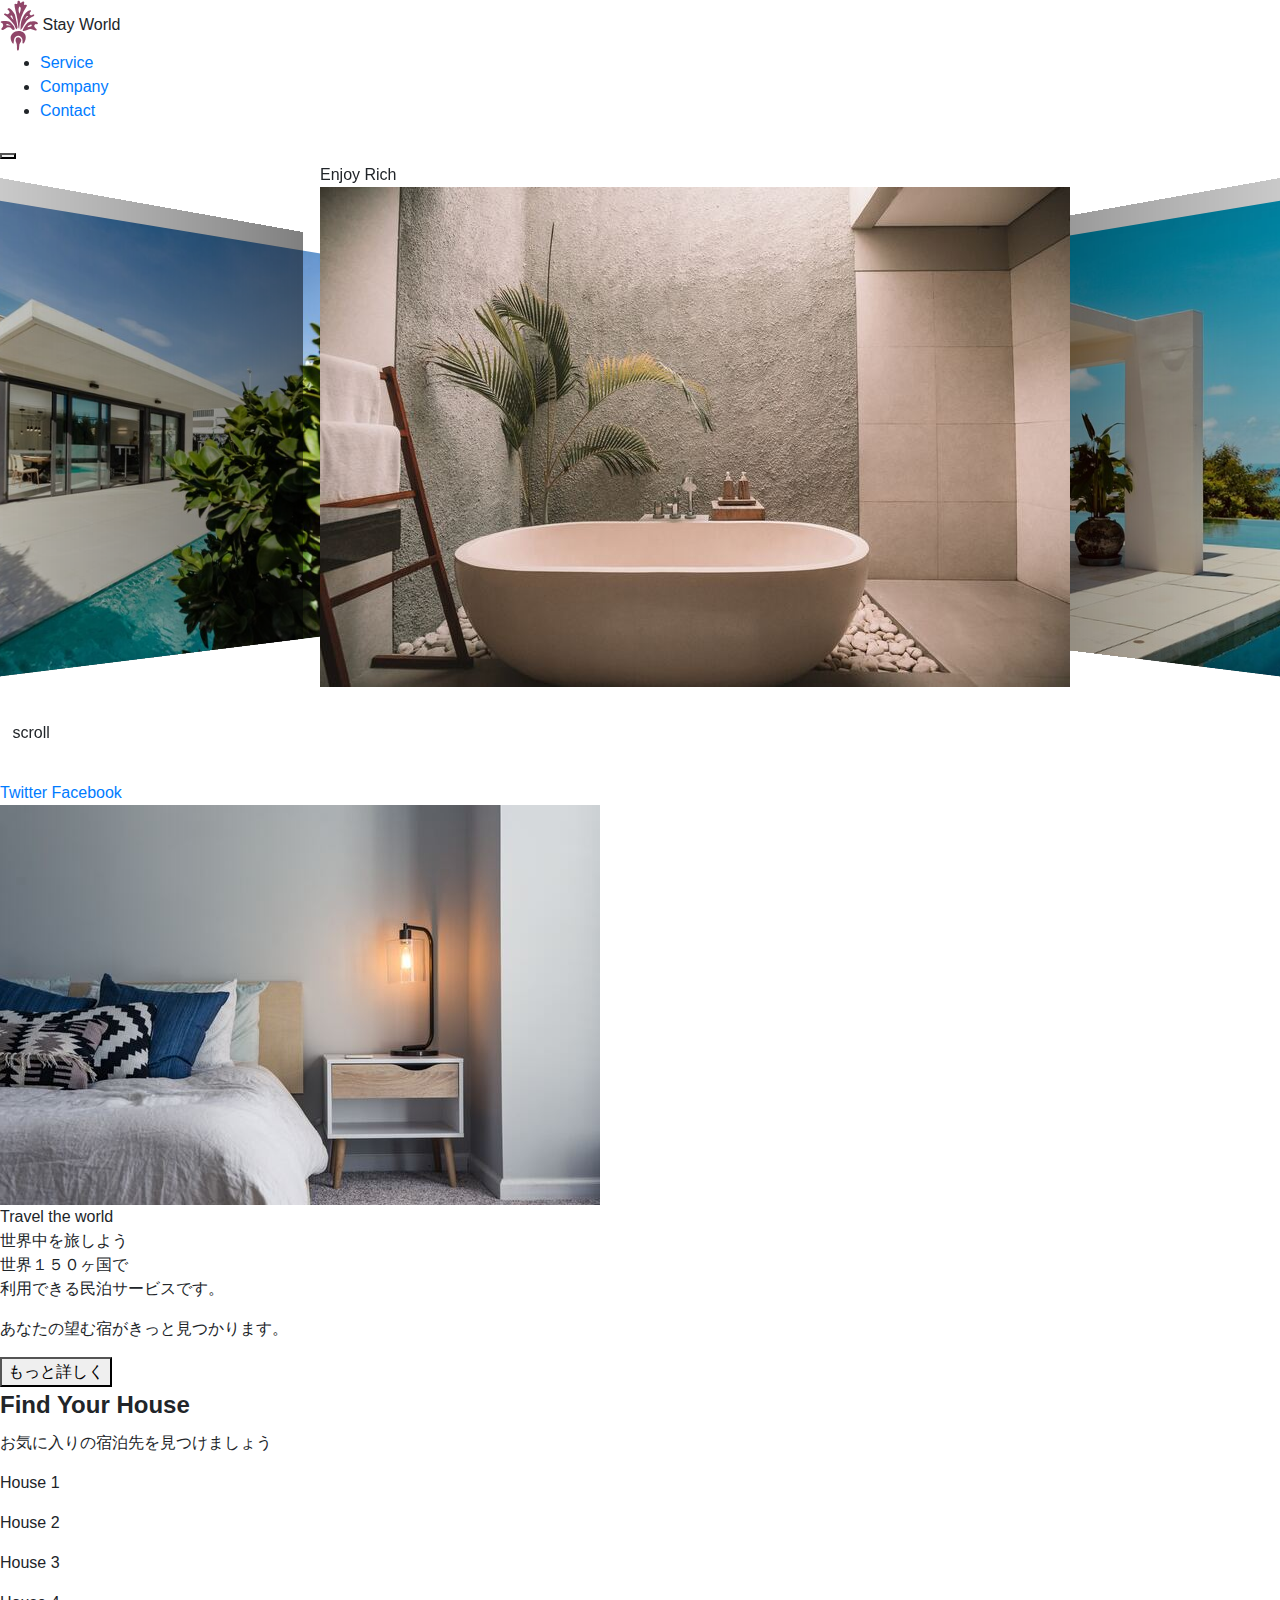
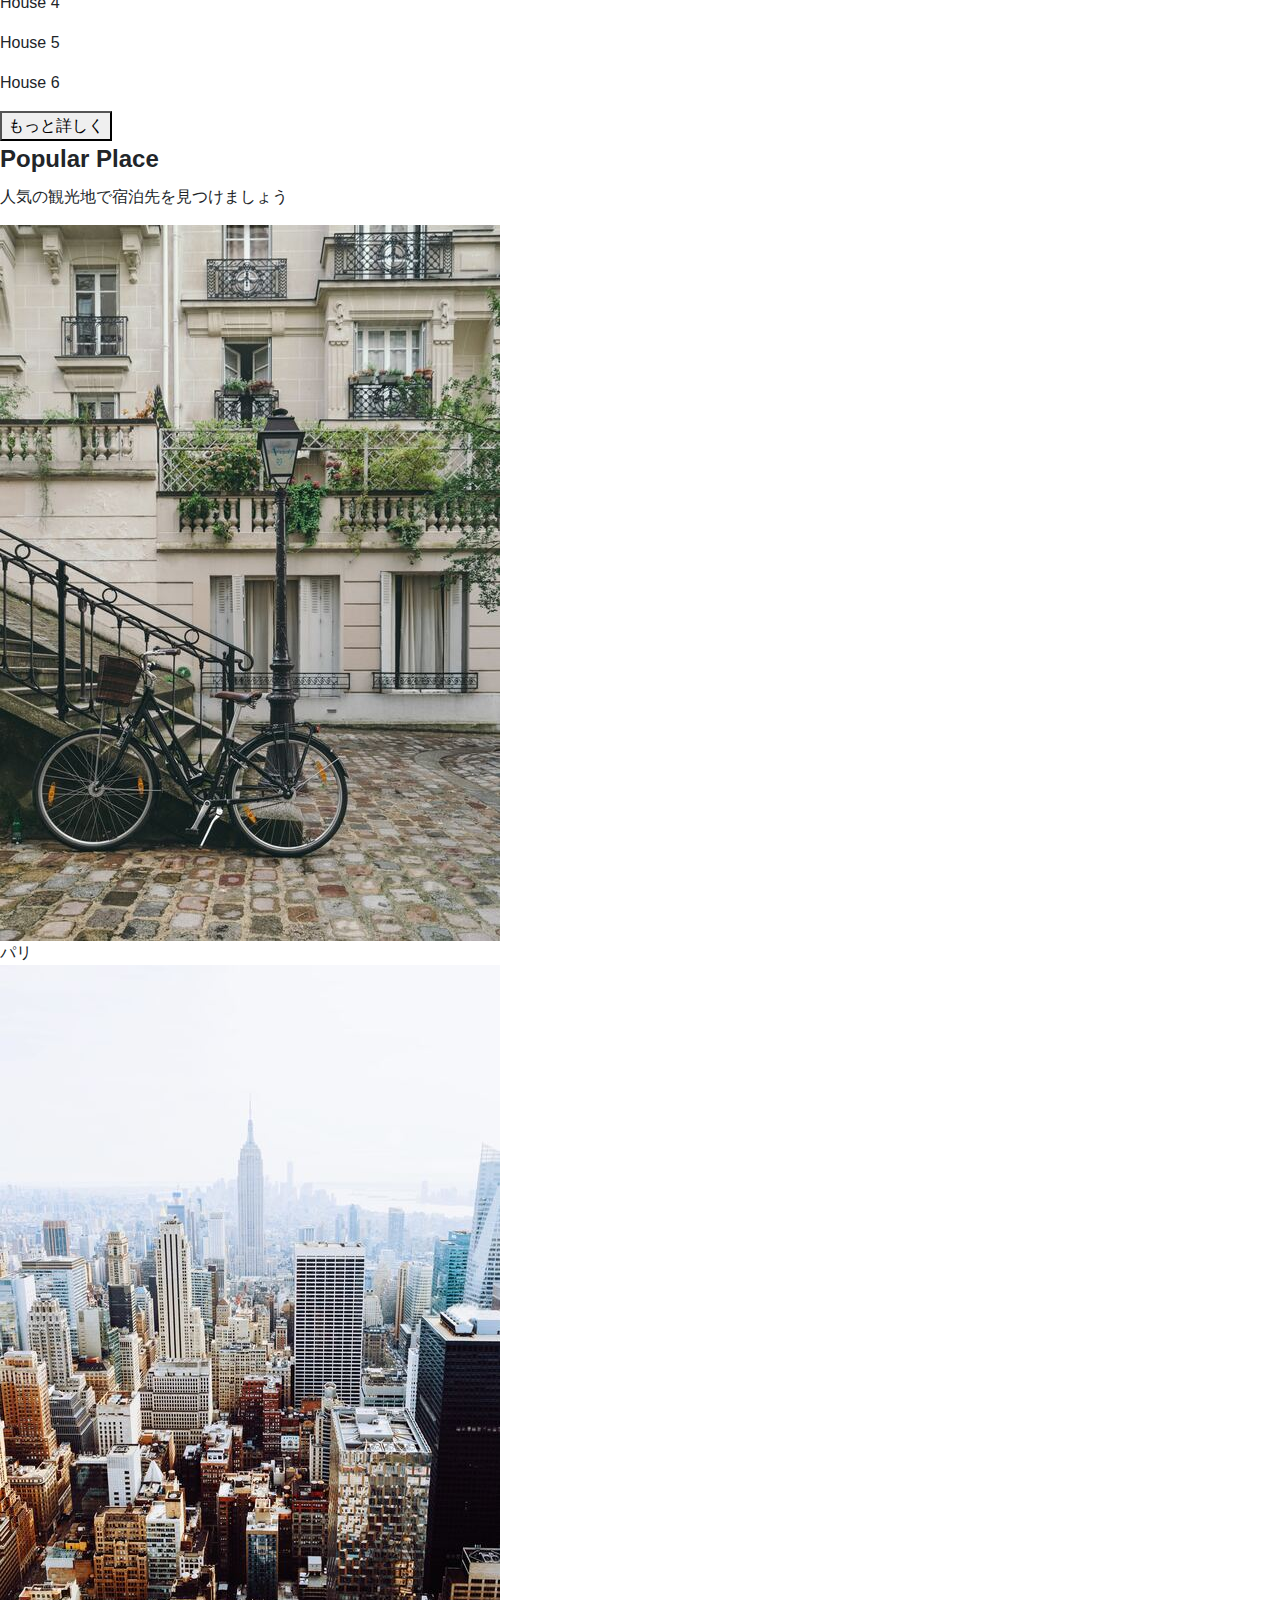
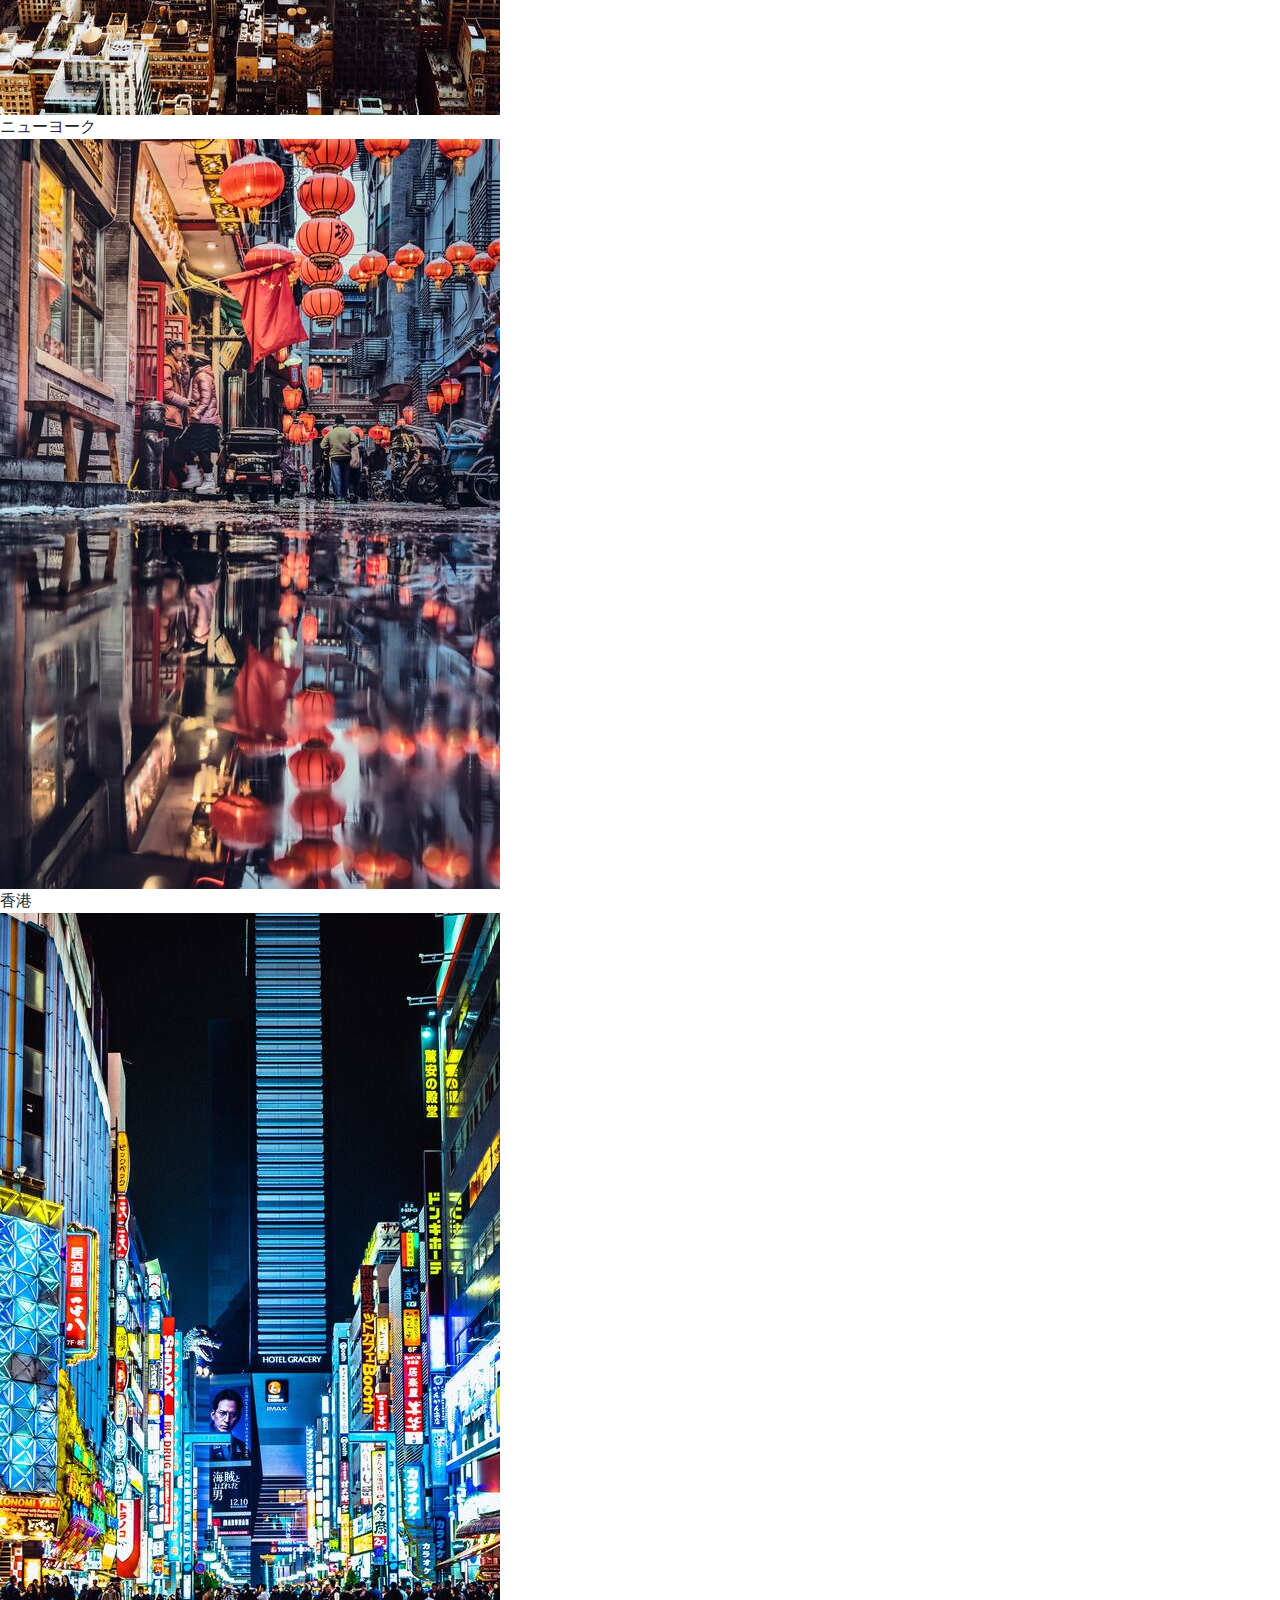
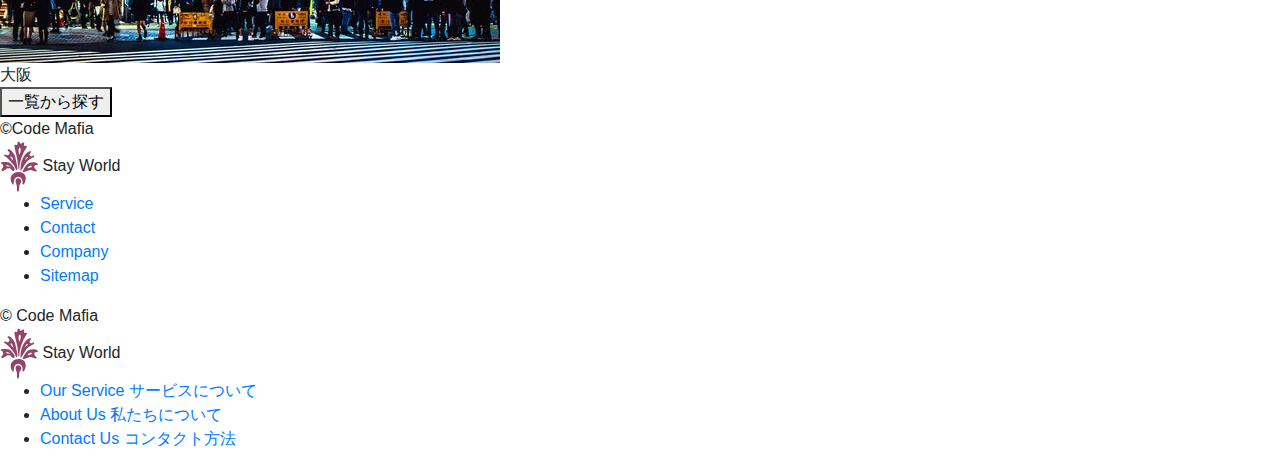
<file: 999_サンプルサイト_部品/index.html>
<!DOCTYPE html>
<html lang="ja">
  <head>
    <meta charset="UTF-8" />
    <meta name="viewport" content="width=device-width, initial-scale=1.0" />
    <meta http-equiv="X-UA-Compatible" content="ie=edge" />
    <title>StayWorld</title>
    <meta name="description" content="This site is a test site.">
    <link rel="icon" href="images/favicon.png">
    <link rel="stylesheet" href="styles/loader.css">
    <script src="scripts/vendors/pace.js"></script>
    <link href="https://fonts.googleapis.com/css2?family=Kameron:wght@400;700&family=Noto+Sans+JP:wght@500&display=swap" rel="stylesheet">
    <link rel="stylesheet" href="styles/vendors/bootstrap-reboot.css" />
    <link rel="stylesheet" href="styles/vendors/swiper.min.css" />
    <link rel="stylesheet" href="styles/style.css" />
  </head>
  <body>
    <div id="global-container">
      <div id="container">
        <div class="mobile-menu__cover"></div>
        <div class="nav-trigger"></div>
        <header class="header">
          <div class="header__inner appear up">
            <div class="logo item">
              <img src="images/logo.svg" alt="" class="logo__img" />
              <span class="logo__stay">Stay</span>
              <span class="logo__world">World</span>
            </div>
            <nav class="header__nav">
              <ul class="header__ul">
                <li class="header__li item"><a href="#">Service</a></li>
                <li class="header__li item"><a href="#">Company</a></li>
                <li class="header__li item">
                  <a class="btn filled" href="#">Contact</a>
                </li>
              </ul>
            </nav>
            <button class="mobile-menu__btn">
              <span></span>
              <span></span>
              <span></span>
            </button>
          </div>
        </header>
        <div id="content">
          <div class="hero">
            <div class="swiper-container">
              <div class="swiper-wrapper">
                <div class="swiper-slide">
                  <div class="hero__title">Enjoy Rich</div>
                  <img src="images/image-1.jpg" alt="" />
                </div>
                <div class="swiper-slide">
                  <div class="hero__title">Fantastic</div>
                  <img src="images/image-2.jpg" alt="" />
                </div>
                <div class="swiper-slide">
                  <div class="hero__title">Experience</div>
                  <img src="images/image-3.jpg" alt="" />
                </div>
              </div>
              <div class="hero__footer">
                <img class="hero__downarrow" src="images/arrow.svg" />
                <span class="hero__scrolltext">scroll</span>
              </div>
            </div>
          </div>
          <div id="main-content">
            <aside class="side left">
              <div class="side__inner">
                <a class="twitter icon tween-animate-title" href="#">Twitter</a>
                <a class="fb icon tween-animate-title" href="#">Facebook</a>
              </div>
            </aside>
            <main>
              <section class="travel">
                <div class="travel__inner">
                  <div class="travel__img cover-slide">
                    <img
                      class="img-zoom"
                      src="images/image-travel.jpg"
                      alt=""
                    />
                  </div>
                  <div class="travel__texts appear left">
                    <div class="travel__texts-inner">
                      <div class="travel__title main-title item">
                        <span class="purple">Travel</span>
                        <span>the world</span>
                      </div>
                      <div class="travel__sub sub-title item">世界中を旅しよう</div>
                      <div class="travel__description item">
                        <p>
                          世界１５０ヶ国で<br />利用できる民泊サービスです。
                        </p>
                        <p>あなたの望む宿がきっと見つかります。</p>
                      </div>
                      <div class="travel__btn item">
                        <button class="btn filled">もっと詳しく</button>
                      </div>
                    </div>
                  </div>
                </div>
              </section>
              <section class="houses">
                <div>
                  <h2 class="main-title tween-animate-title">Find Your House</h2>
                  <p class="sub-title tween-animate-title">お気に入りの宿泊先を見つけましょう</p>
                </div>
                <div class="houses__inner">
                  <div class="houses__item">
                    <div class="cover-slide hover-darken">
                      <div
                        class="bg-img-zoom img-bg50"
                        style="background-image: url(images/villa-1.jpg)"
                      ></div>
                    </div>
                    <p class="houses__title">House 1</p>
                  </div>
                  <div class="houses__item">
                    <div class="cover-slide hover-darken">
                      <div
                        class="bg-img-zoom img-bg50"
                        style="background-image: url(images/villa-2.jpg)"
                      ></div>
                    </div>
                    <p class="houses__title">House 2</p>
                  </div>
                  <div class="houses__item">
                    <div class="cover-slide hover-darken">
                      <div
                        class="bg-img-zoom img-bg50"
                        style="background-image: url(images/villa-3.jpg)"
                      ></div>
                    </div>
                    <p class="houses__title">House 3</p>
                  </div>
                  <div class="houses__item">
                    <div class="cover-slide hover-darken">
                      <div
                        class="bg-img-zoom img-bg50"
                        style="background-image: url(images/villa-4.jpg)"
                      ></div>
                    </div>
                    <p class="houses__title">House 4</p>
                  </div>
                  <div class="houses__item">
                    <div class="cover-slide hover-darken">
                      <div
                        class="bg-img-zoom img-bg50"
                        style="background-image: url(images/villa-5.jpg)"
                      ></div>
                    </div>
                    <p class="houses__title">House 5</p>
                  </div>
                  <div class="houses__item">
                    <div class="cover-slide hover-darken">
                      <div
                        class="bg-img-zoom img-bg50"
                        style="background-image: url(images/villa-6.jpg)"
                      ></div>
                    </div>
                    <p class="houses__title">House 6</p>
                  </div>
                  <div class="houses__btn appear up">
                    <button class="btn slide-bg item">もっと詳しく</button>
                  </div>
                </div>
              </section>
              <section class="popular">
                <div class="popular__header">
                  <h2 class="main-title tween-animate-title">Popular Place</h2>
                  <p class="sub-title tween-animate-title">人気の観光地で宿泊先を見つけましょう</p>
                </div>
                <div class="popular__inner appear up">
                  <div class="popular__container">
                    <div class="popular__item item">
                      <div class="popular__img">
                        <img src="images/image-p1.jpg" alt="" />
                      </div>
                      <div class="popular__title">パリ</div>
                    </div>
                    <div class="popular__item item">
                      <div class="popular__img">
                        <img src="images/image-p2.jpg" alt="" />
                      </div>
                      <div class="popular__title">ニューヨーク</div>
                    </div>
                    <div class="popular__item item">
                      <div class="popular__img">
                        <img src="images/image-p3.jpg" alt="" />
                      </div>
                      <div class="popular__title">香港</div>
                    </div>
                    <div class="popular__item item">
                      <div class="popular__img">
                        <img src="images/image-p4.jpg" alt="" />
                      </div>
                      <div class="popular__title">大阪</div>
                    </div>
                    <div class="popular__btn appear up">
                      <button class="btn cover-3d item">
                        <span>
                          一覧から探す
                        </span>
                      </button>
                    </div>
                  </div>
                </div>
              </section>
            </main>
            <aside class="side right">
              <div class="side__inner">
                <span class="tween-animate-title">&copy;Code Mafia</span>
              </div>
            </aside>
          </div>
        </div>
        <footer class="footer appear up">
          <div class="logo item">
            <img src="images/logo.svg" alt="" class="logo__img" />
            <span class="logo__stay">Stay</span>
            <span class="logo__world">World</span>
          </div>
          <nav class="footer__nav">
            <ul class="footer__ul">
              <li class="footer__li item"><a href="#">Service</a></li>
              <li class="footer__li item"><a href="#">Contact</a></li>
              <li class="footer__li item"><a href="#">Company</a></li>
              <li class="footer__li item"><a href="#">Sitemap</a></li>
            </ul>
            <div class="footer__copyright item">
              &copy; Code Mafia
            </div>
          </nav>
        </footer>
      </div>
      <nav class="mobile-menu">
        <div class="logo">
          <img src="images/logo.svg" alt="" class="logo__img" />
          <span class="logo__stay">Stay</span>
          <span class="logo__world">World</span>
        </div>
        <ul class="mobile-menu__main">
          <li class="mobile-menu__item">
            <a class="mobile-menu__link" href="#">
              <span class="main-title">Our Service</span>
              <span class="sub-title">サービスについて</span>
            </a>
          </li>
          <li class="mobile-menu__item">
            <a class="mobile-menu__link" href="#">
              <span class="main-title">About Us</span>
              <span class="sub-title">私たちについて</span>
            </a>
          </li>
          <li class="mobile-menu__item">
            <a class="mobile-menu__link" href="#">
              <span class="main-title">Contact Us</span>
              <span class="sub-title">コンタクト方法</span>
            </a>
          </li>
        </ul>
      </nav>
    </div>
    <script src="scripts/vendors/swiper.min.js"></script>
    <script src="scripts/vendors/TweenMax.min.js"></script>
    <script src="scripts/vendors/scroll-polyfill.js"></script>
    <script src="scripts/libs/scroll.js"></script>
    <script src="scripts/libs/text-animation.js"></script>
    <script src="scripts/libs/hero-slider.js"></script>
    <script src="scripts/libs/mobile-menu.js"></script>
    <script src="scripts/main.js"></script>
  </body>
</html>
</file>
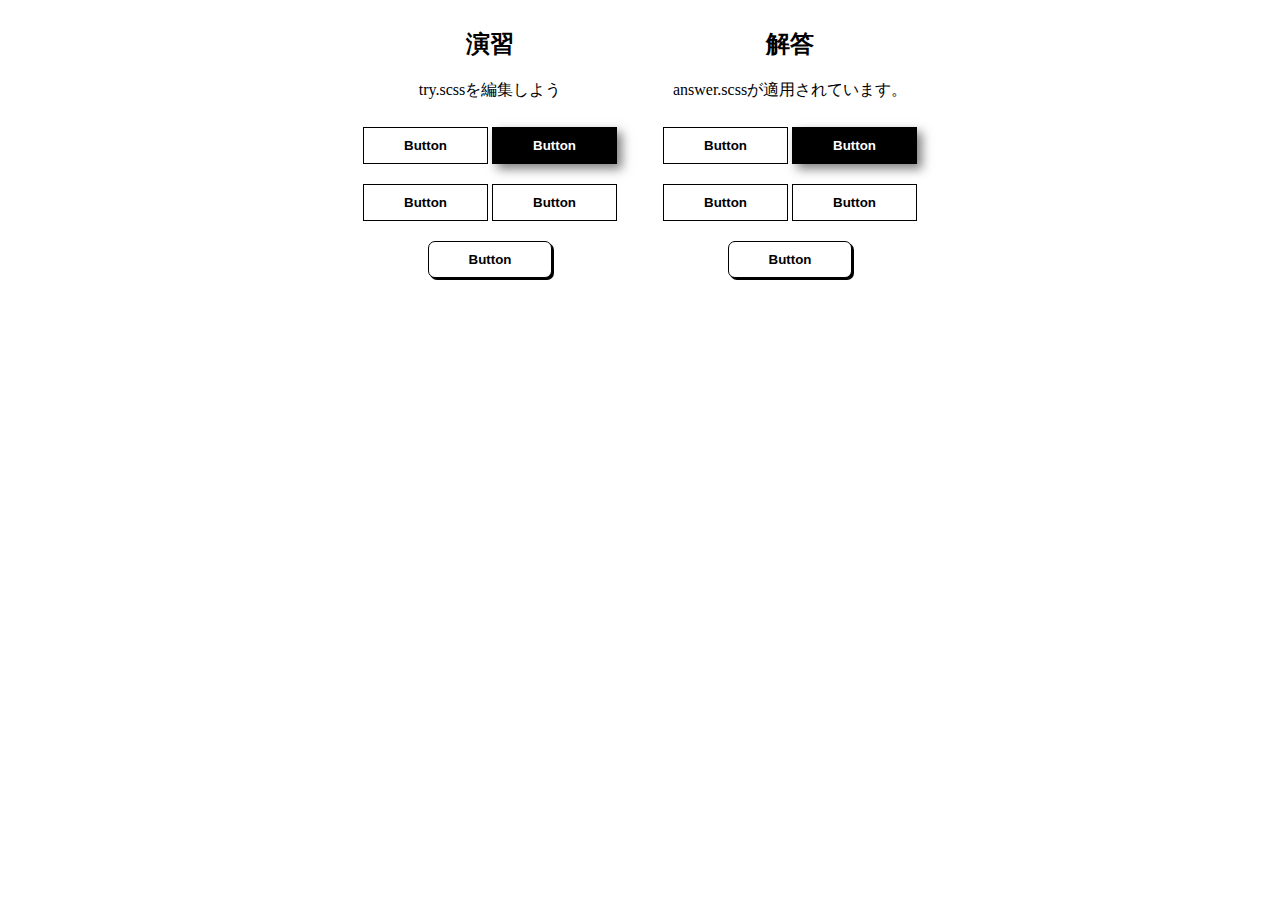
<file: 02_HTMLとCSSを極める（トランジション編）/030_演習_色んなボタンを作ってみよう/index.html>
<!DOCTYPE html>
<html lang="en">

<head>
  <meta charset="UTF-8" />
  <meta name="viewport" content="width=device-width, initial-scale=1.0" />
  <meta http-equiv="X-UA-Compatible" content="ie=edge" />
  <title>Document</title>
  <!-- チャレンジしてみよう -->
  <link rel="stylesheet" href="try.css" />
  <!-- 解答例　-->
  <link rel="stylesheet" href="answer.css" />
</head>

<body>
  <div id="container">
    <div class="try">
      <h2>演習</h2>
      <p>try.scssを編集しよう</p>
      <button class="btn float">Button</button>
      <button class="btn filled">Button</button>
      <button class="btn letter-spacing">Button</button>
      <button class="btn shadow">Button</button>
      <button class="btn solid">Button</button>
    </div>
    <div class="answer">
      <h2>解答</h2>
      <p>answer.scssが適用されています。</p>
      <button class="btn float">Button</button>
      <button class="btn filled">Button</button>
      <button class="btn letter-spacing">Button</button>
      <button class="btn shadow">Button</button>
      <button class="btn solid">Button</button>
    </div>
  </div>
</body>

</html>
</file>
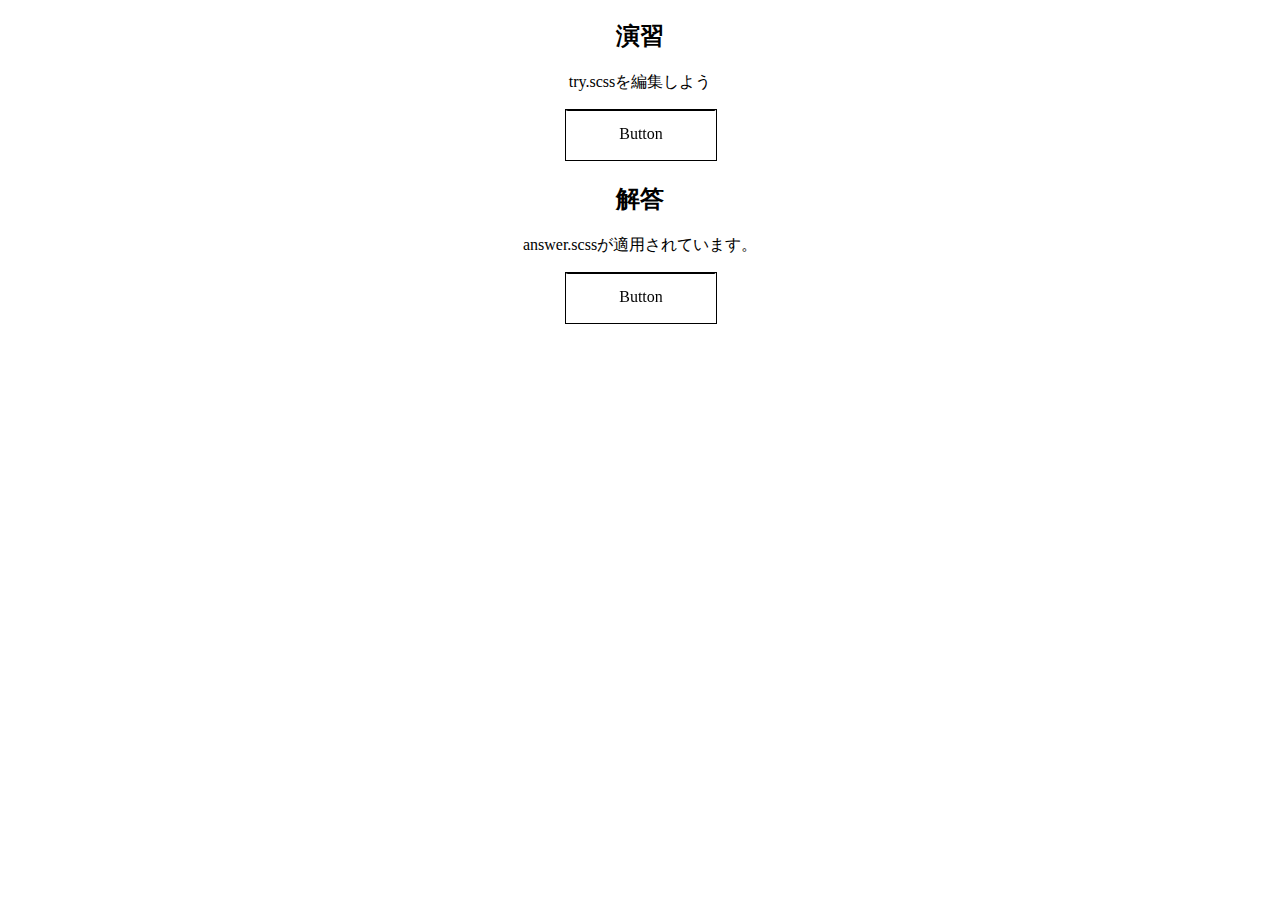
<file: 02_HTMLとCSSを極める（トランジション編）/090_発展_演習_3Dアニメーション２/index.html>
<!DOCTYPE html>
<html lang="en">

<head>
  <meta charset="UTF-8" />
  <meta name="viewport" content="width=device-width, initial-scale=1.0" />
  <meta http-equiv="X-UA-Compatible" content="ie=edge" />
  <title>Document</title>
  <!-- チャレンジしてみよう -->
  <link rel="stylesheet" href="try.css" />
  <!-- 解答例　-->
  <link rel="stylesheet" href="answer.css" />
</head>

<body>
  <div id="container">
    <div class="try">
      <h2>演習</h2>
      <p>try.scssを編集しよう</p>
      <a class="btn cubic"><span class="hovering">Now, Hovering</span><span class="default">Button</span></a>
    </div>
    <div class="answer">
      <h2>解答</h2>
      <p>answer.scssが適用されています。</p>
      <a class="btn cubic"><span class="hovering">Now, Hovering</span><span class="default">Button</span></a>
    </div>
  </div>
</body>

</html>
</file>
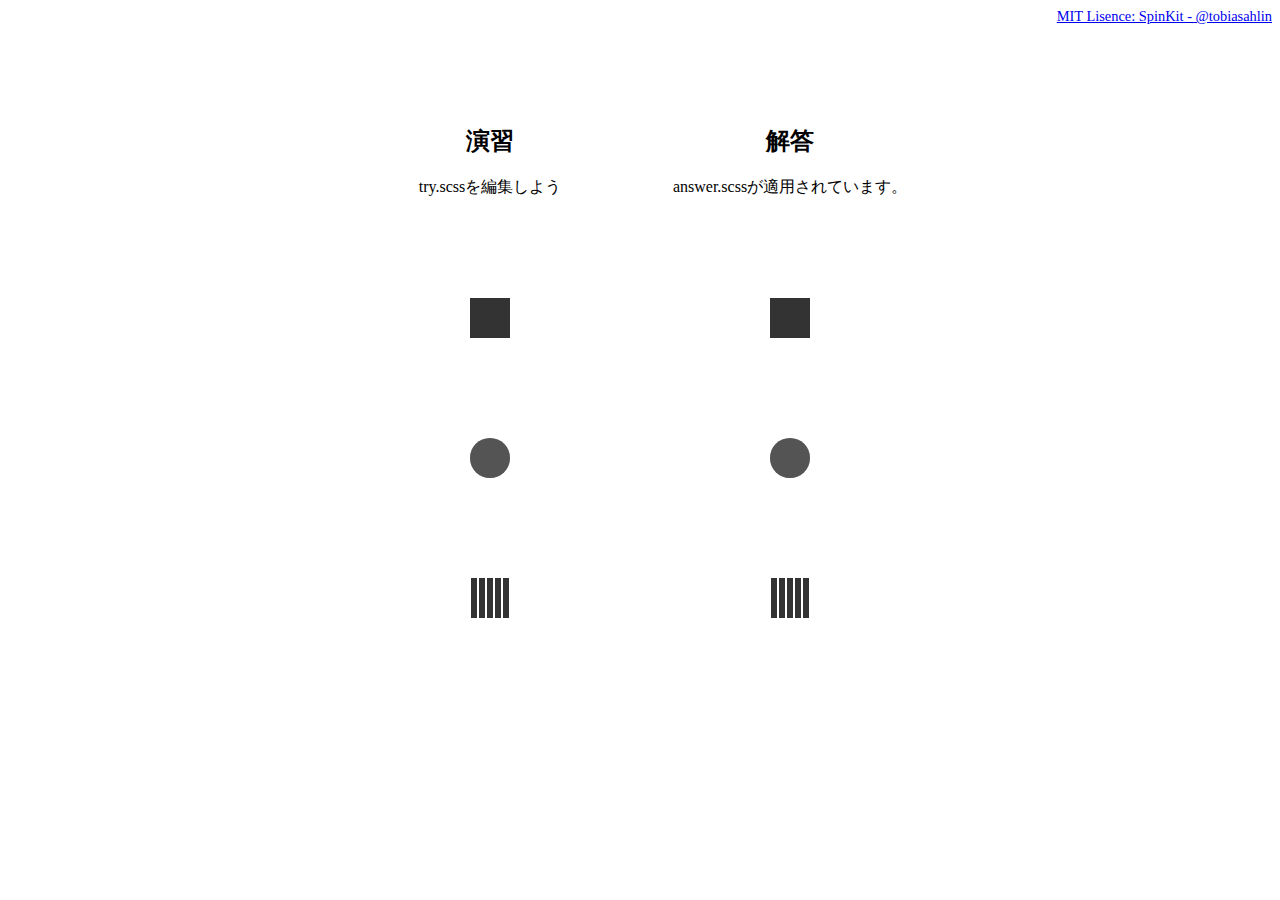
<file: 03_HTMLとCSSを極める（アニメーション編）/060_演習_色んなローダーを作ってみよう/index.html>
<!DOCTYPE html>
<html lang="en">

<head>
  <meta charset="UTF-8" />
  <meta name="viewport" content="width=device-width, initial-scale=1.0" />
  <meta http-equiv="X-UA-Compatible" content="ie=edge" />
  <title>Document</title>
  <!-- チャレンジしてみよう -->
  <link rel="stylesheet" href="try.css" />
  <!-- 解答例　-->
  <link rel="stylesheet" href="answer.css" />
</head>

<body>
  <div class="copyright">
    <a target="_blank" href="https://github.com/tobiasahlin/SpinKit">MIT Lisence: SpinKit - @tobiasahlin</a>
  </div>
  <div id="container">
    <div class="try">
      <h2>演習</h2>
      <p>try.scssを編集しよう</p>
      <div class="spinner"></div>
      <div class="double-spinner">
        <div></div>
        <div></div>
      </div>
      <div class="rect-spinner">
        <div></div>
        <div></div>
        <div></div>
        <div></div>
        <div></div>
      </div>
    </div>
    <div class="answer">
      <h2>解答</h2>
      <p>answer.scssが適用されています。</p>
      <div class="spinner"></div>
      <div class="double-spinner">
        <div></div>
        <div></div>
      </div>
      <div class="rect-spinner">
        <div></div>
        <div></div>
        <div></div>
        <div></div>
        <div></div>
      </div>
    </div>
</body>

</html>
</file>
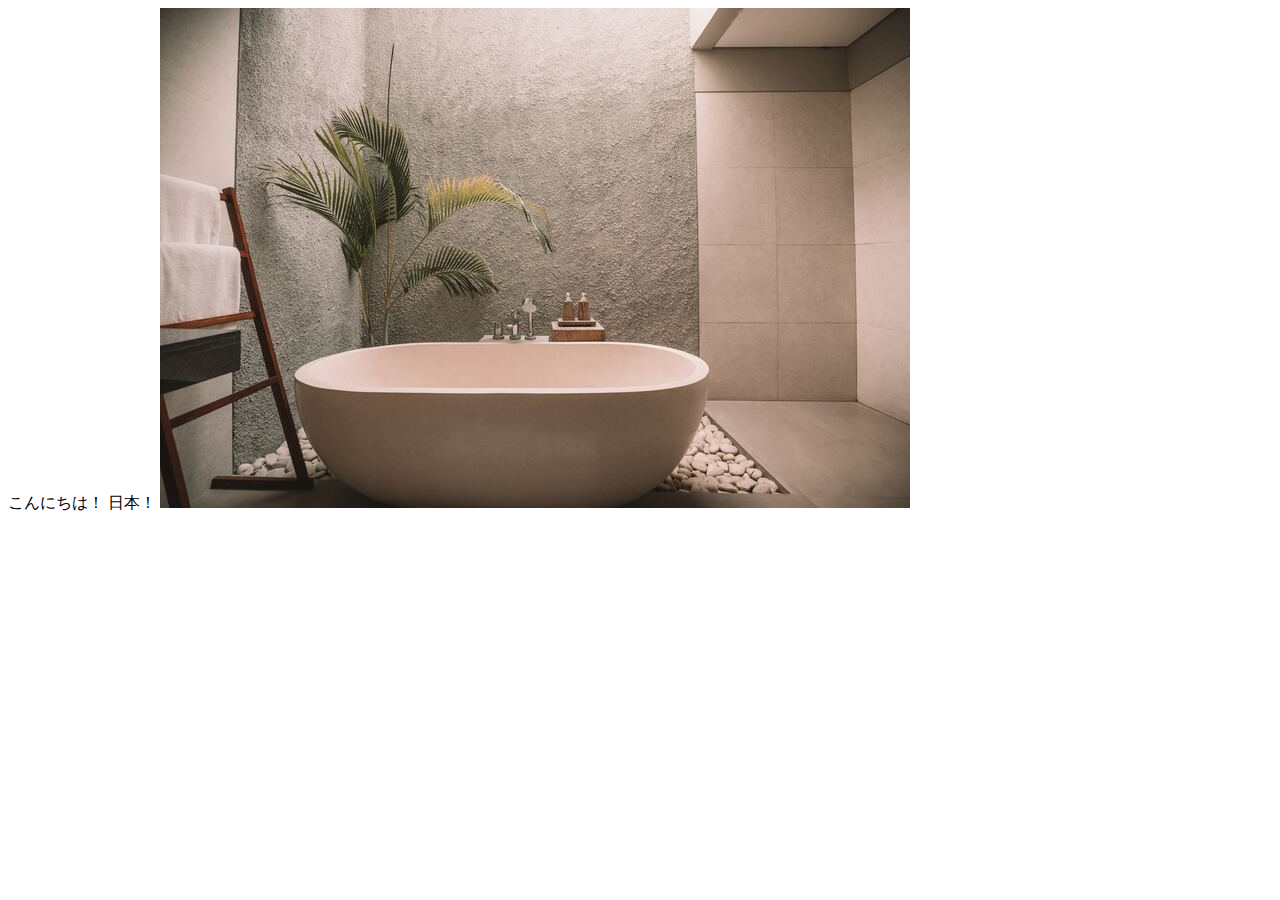
<file: 01_基礎知識/01_HTMLについて/end/index.html>
<!DOCTYPE html>
<html lang="en">
    <head>
        <meta charset="UTF-8">
        <meta name="viewport" content="width=device-width, initial-scale=1.0">
        <meta http-equiv="X-UA-Compatible" content="ie=edge">
        <title>Document</title>
    </head>
    <body>
        <span>こんにちは！ 日本！</span>
        <img src="image-1.jpg" alt="">
    </body>
</html>
</file>
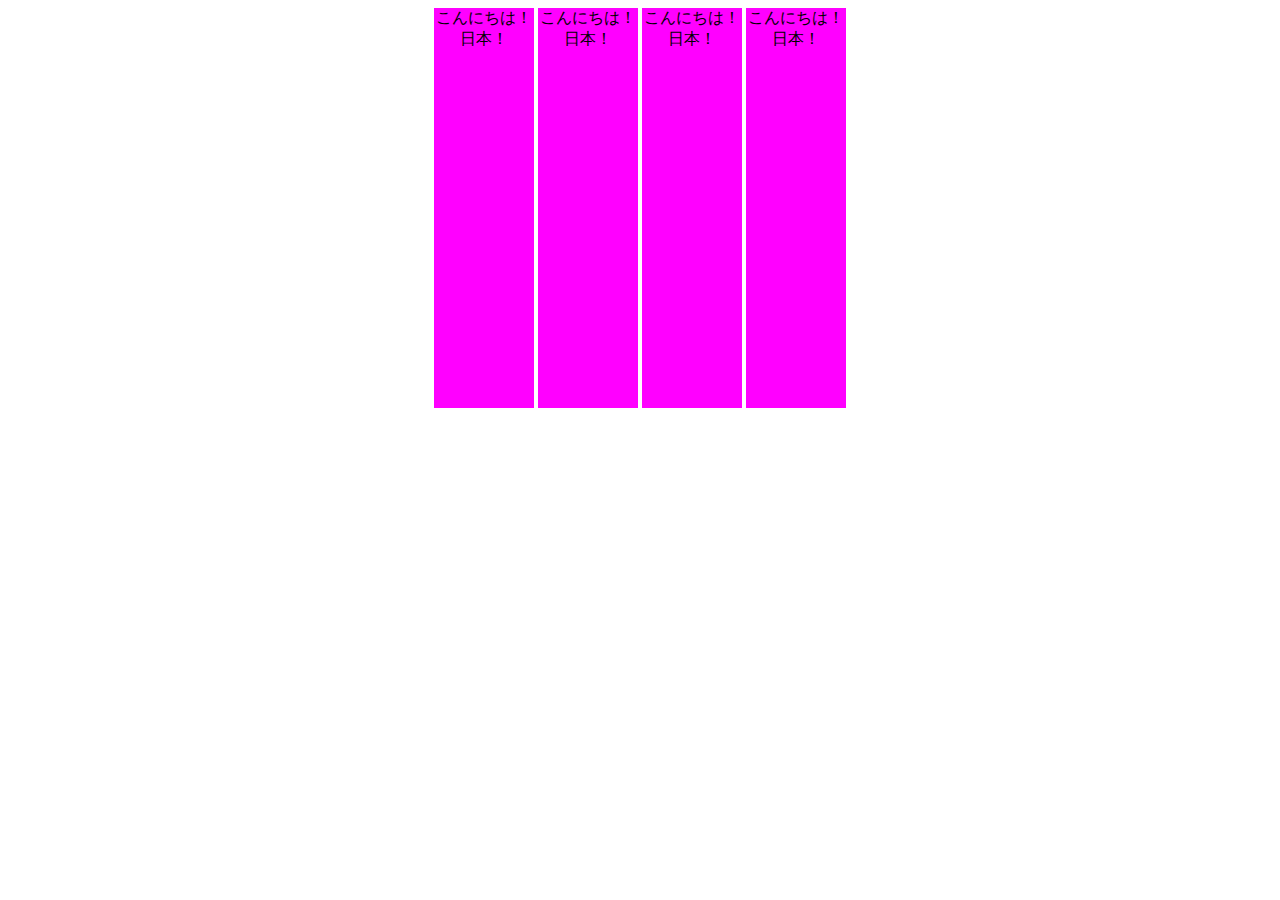
<file: 01_基礎知識/02_Inline要素とBlock要素について/end/index.html>
<!DOCTYPE html>
<html lang="en">

<head>
    <meta charset="UTF-8">
    <meta name="viewport" content="width=device-width, initial-scale=1.0">
    <meta http-equiv="X-UA-Compatible" content="ie=edge">
    <title>Document</title>
</head>

<body>
    <span>こんにちは！ 日本！</span>
    <span>こんにちは！ 日本！</span>
    <span>こんにちは！ 日本！</span>
    <span>こんにちは！ 日本！</span>
    <!-- <div>こんにちは！ 日本！</div> -->
    <style>
        body {
            /* インライン要素の中央揃え*/
            text-align: center;
        }

        span {
            display: inline-block;
            /* ブロック要素の中央揃え*/
            margin: 0 auto;
            width: 100px;
            height: 400px;
            background-color: magenta;
        }
    </style>
</body>

</html>
</file>
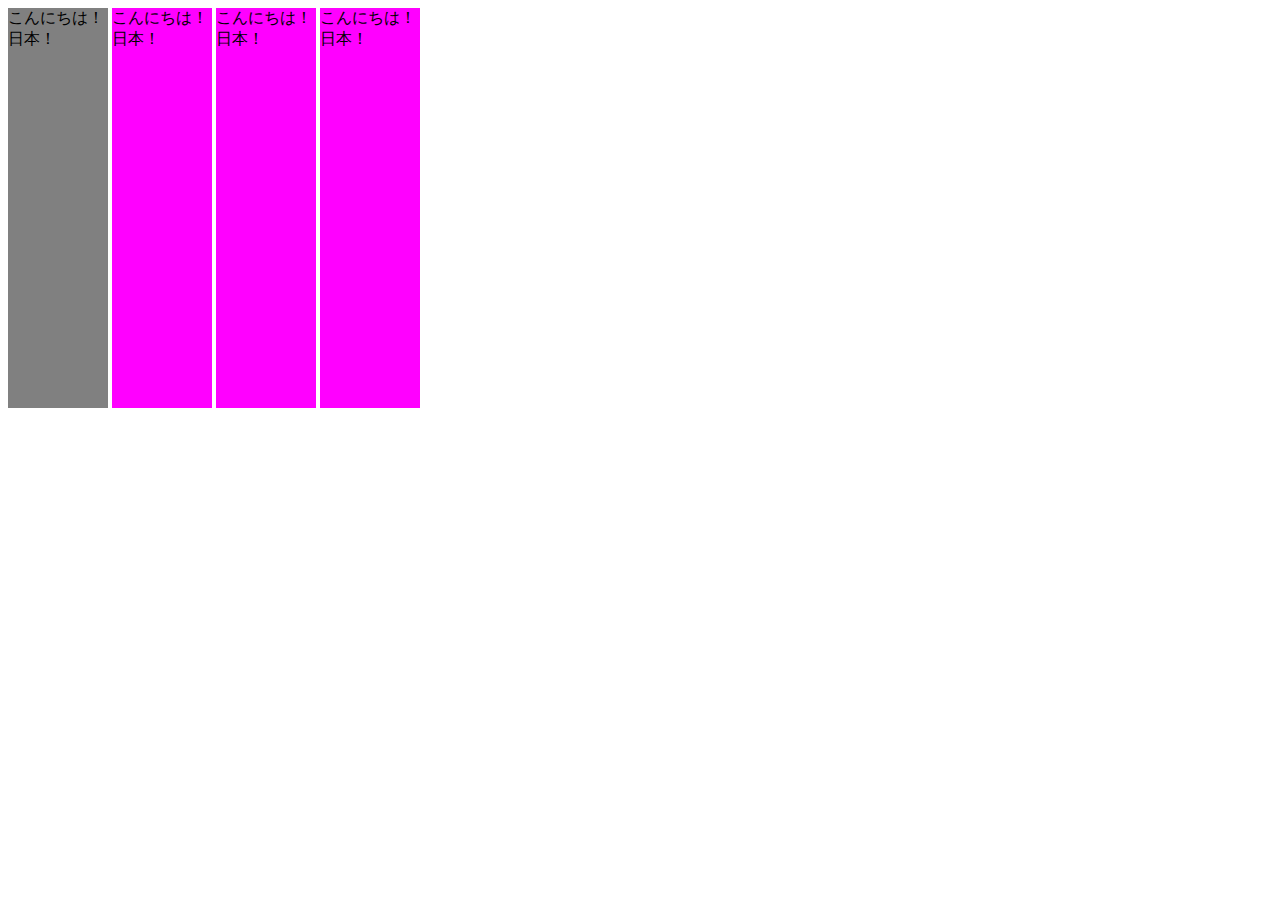
<file: 01_基礎知識/03_CSSについて/end/index.html>
<!DOCTYPE html>
<html lang="en">
    <head>
        <meta charset="UTF-8">
        <meta name="viewport" content="width=device-width, initial-scale=1.0">
        <meta http-equiv="X-UA-Compatible" content="ie=edge">
        <title>Document</title>
        <link rel="stylesheet" href="style.css">
    </head>
    <body>
        <span id="first" class="cls">こんにちは！ 日本！</span>
        <span>こんにちは！ 日本！</span>
        <span>こんにちは！ 日本！</span>
        <span>こんにちは！ 日本！</span>
        <!-- <div>こんにちは！ 日本！</div> -->
        <style></style>
    </body>
</html>
</file>
<file: 999_サンプルサイト_部品/styles/loader.css>
.pace-done #global-container {
  -webkit-transition: opacity 1s;
  transition: opacity 1s;
  opacity: 1;
}

#global-container {
  opacity: 0;
}

.pace {
  z-index: 2000;
  position: fixed;
  margin: auto;
  top: 0;
  left: 0;
  right: 0;
  bottom: 0;
  width: 100px;
  height: 100px;
}

.pace .pace-progress {
  -webkit-transform: none !important;
          transform: none !important;
  text-align: center;
}

.pace .pace-progress::after {
  content: attr(data-progress-text);
  display: block;
  font-weight: 100;
  font-size: 2em;
  font-family: 'Helvetica Neue', 'Yu Gothic', 'Meiryo', sans-serif;
  color: #535353;
}

.pace.pace-inactive {
  display: none;
}

.pace-progress-inner {
  width: 40px;
  height: 40px;
  background-color: #904669;
  margin: 0 auto;
  -webkit-animation-name: sk-rotateplane;
          animation-name: sk-rotateplane;
  -webkit-animation-duration: 1.2s;
          animation-duration: 1.2s;
  -webkit-animation-timing-function: ease-in-out;
          animation-timing-function: ease-in-out;
  -webkit-animation-delay: 0s;
          animation-delay: 0s;
  -webkit-animation-iteration-count: infinite;
          animation-iteration-count: infinite;
  -webkit-animation-direction: normal;
          animation-direction: normal;
  -webkit-animation-fill-mode: forwards;
          animation-fill-mode: forwards;
}

@-webkit-keyframes sk-rotateplane {
  0% {
    -webkit-transform: perspective(120px) rotateX(0deg) rotateY(0deg);
            transform: perspective(120px) rotateX(0deg) rotateY(0deg);
  }
  50% {
    -webkit-transform: perspective(120px) rotateX(-180deg) rotateY(0deg);
            transform: perspective(120px) rotateX(-180deg) rotateY(0deg);
  }
  100% {
    -webkit-transform: perspective(120px) rotateX(-180deg) rotateY(-180deg);
            transform: perspective(120px) rotateX(-180deg) rotateY(-180deg);
  }
}

@keyframes sk-rotateplane {
  0% {
    -webkit-transform: perspective(120px) rotateX(0deg) rotateY(0deg);
            transform: perspective(120px) rotateX(0deg) rotateY(0deg);
  }
  50% {
    -webkit-transform: perspective(120px) rotateX(-180deg) rotateY(0deg);
            transform: perspective(120px) rotateX(-180deg) rotateY(0deg);
  }
  100% {
    -webkit-transform: perspective(120px) rotateX(-180deg) rotateY(-180deg);
            transform: perspective(120px) rotateX(-180deg) rotateY(-180deg);
  }
}
/*# sourceMappingURL=loader.css.map */
</file>
<file: 999_サンプルサイト_部品/styles/style.css>
@charset "UTF-8";
/******************************************************************

Stylesheet: ベーススタイル

******************************************************************/
@media (min-width: 480px) {
  /******************************************************************

Stylesheet: 480px以上(スマホの横向き)のモニタで適用

******************************************************************/
}

@media (min-width: 600px) {
  /******************************************************************

Stylesheet: 600px以上のタブレットやモニタで適用

******************************************************************/
}

@media (min-width: 960px) {
  /******************************************************************

Stylesheet: 960px以上のモニタで適用

******************************************************************/
}

@media (min-width: 1280px) {
  /******************************************************************

Stylesheet: 1280px以上のモニタで適用

******************************************************************/
}

@media (-webkit-min-device-pixel-ratio: 2), (min-resolution: 192dpi) {
  /******************************************************************

Stylesheet: Retinaディスプレイで適用

******************************************************************/
  /* 

EXAMPLE 
.icon {
	background: url(images/test@2x.png) no-repeat;
	background-size: 24px 24px;
}

*/
}

@media print {
  /******************************************************************

Stylesheet: プリンタのみに適用

******************************************************************/
}
/*# sourceMappingURL=style.css.map */
</file>
<file: 02_HTMLとCSSを極める（トランジション編）/030_演習_色んなボタンを作ってみよう/try.css>
@charset "UTF-8";
.try .btn {
  position: relative;
  display: inline-block;
  background-color: white;
  border: 1px solid black;
  font-weight: 600;
  padding: 10px 40px;
  margin: 10px auto;
  cursor: pointer;
  -webkit-transition: all 0.3s;
  transition: all 0.3s;
  color: black;
  text-decoration: none !important;
  /* ここにボタンのスタイルを追加していこう */
}

.try .btn.float:hover {
  background-color: black;
  color: white;
  -webkit-box-shadow: 5px 5px 10px 0 rgba(0, 0, 0, 0.5);
          box-shadow: 5px 5px 10px 0 rgba(0, 0, 0, 0.5);
}

.try .btn.filled {
  background-color: black;
  color: white;
  -webkit-box-shadow: 5px 5px 10px 0 rgba(0, 0, 0, 0.5);
          box-shadow: 5px 5px 10px 0 rgba(0, 0, 0, 0.5);
}

.try .btn.filled:hover {
  background-color: white;
  color: black;
  -webkit-box-shadow: none;
          box-shadow: none;
}

.try .btn.letter-spacing:hover {
  background: black;
  color: white;
  letter-spacing: 3px;
}

.try .btn.shadow:hover {
  -webkit-box-shadow: 5px 5px 0 0 black;
          box-shadow: 5px 5px 0 0 black;
  -webkit-transform: translate(-2.5px, -2.5px);
          transform: translate(-2.5px, -2.5px);
}

.try .btn.solid {
  -webkit-box-shadow: 2px 2px 0 0 black;
          box-shadow: 2px 2px 0 0 black;
  border-radius: 7px;
}

.try .btn.solid:hover {
  -webkit-box-shadow: none;
          box-shadow: none;
  -webkit-transform: translate(2px, 2px);
          transform: translate(2px, 2px);
}
/*# sourceMappingURL=try.css.map */
</file>
<file: 02_HTMLとCSSを極める（トランジション編）/030_演習_色んなボタンを作ってみよう/answer.css>
#container {
  text-align: center;
  display: -webkit-box;
  display: -ms-flexbox;
  display: flex;
  -webkit-box-pack: center;
      -ms-flex-pack: center;
          justify-content: center;
}

#container > div {
  -ms-flex-preferred-size: 300px;
      flex-basis: 300px;
}

.answer .btn {
  position: relative;
  display: inline-block;
  background-color: white;
  border: 1px solid black;
  font-weight: 600;
  padding: 10px 40px;
  margin: 10px auto;
  cursor: pointer;
  -webkit-transition: all 0.3s;
  transition: all 0.3s;
  color: black;
  text-decoration: none !important;
}

.answer .btn.float:hover {
  background-color: black;
  color: white;
  -webkit-box-shadow: 5px 5px 10px 0 rgba(0, 0, 0, 0.5);
          box-shadow: 5px 5px 10px 0 rgba(0, 0, 0, 0.5);
}

.answer .btn.filled {
  background-color: black;
  color: white;
  -webkit-box-shadow: 5px 5px 10px 0 rgba(0, 0, 0, 0.5);
          box-shadow: 5px 5px 10px 0 rgba(0, 0, 0, 0.5);
}

.answer .btn.filled:hover {
  background-color: white;
  color: black;
  -webkit-box-shadow: none;
          box-shadow: none;
}

.answer .btn.letter-spacing:hover {
  background-color: black;
  letter-spacing: 3px;
  color: white;
}

.answer .btn.shadow {
  -webkit-box-shadow: none;
          box-shadow: none;
}

.answer .btn.shadow:hover {
  -webkit-transform: translate(-2.5px, -2.5px);
          transform: translate(-2.5px, -2.5px);
  -webkit-box-shadow: 5px 5px 0 0 black;
          box-shadow: 5px 5px 0 0 black;
}

.answer .btn.solid {
  -webkit-box-shadow: 2px 2px 0 0 black;
          box-shadow: 2px 2px 0 0 black;
  border-radius: 7px;
}

.answer .btn.solid:hover {
  -webkit-transform: translate(2px, 2px);
          transform: translate(2px, 2px);
  -webkit-box-shadow: none;
          box-shadow: none;
}
/*# sourceMappingURL=answer.css.map */
</file>
<file: 02_HTMLとCSSを極める（トランジション編）/090_発展_演習_3Dアニメーション２/try.css>
@charset "UTF-8";
#container {
  text-align: center;
}

.try .btn {
  position: relative;
  display: inline-block;
  -webkit-transform-style: preserve-3d;
          transform-style: preserve-3d;
  -webkit-perspective: 300px;
          perspective: 300px;
  width: 150px;
  height: 50px;
  margin: 0 auto;
  cursor: pointer;
}

.try .btn.cubic {
  /** スタイルをここに追加。*/
}

.try .btn.cubic span {
  position: absolute;
  top: 0;
  left: 0;
  width: 100%;
  height: 100%;
  border: 1px solid black;
  line-height: 48px;
  text-align: center;
  -webkit-transition: all 0.3s;
  transition: all 0.3s;
}

.try .btn.cubic .hovering {
  background-color: black;
  color: white;
  -webkit-transform: rotateX(90deg);
          transform: rotateX(90deg);
  -webkit-transform-origin: center center -25px;
          transform-origin: center center -25px;
}

.try .btn.cubic .default {
  background-color: white;
  color: black;
  -webkit-transform: rotateX(0);
          transform: rotateX(0);
  -webkit-transform-origin: center center -25px;
          transform-origin: center center -25px;
}

.try .btn.cubic:hover .hovering {
  -webkit-transform: rotate(0);
          transform: rotate(0);
}

.try .btn.cubic:hover .default {
  -webkit-transform: rotateX(-90deg);
          transform: rotateX(-90deg);
}
/*# sourceMappingURL=try.css.map */
</file>
<file: 02_HTMLとCSSを極める（トランジション編）/090_発展_演習_3Dアニメーション２/answer.css>
#container {
  text-align: center;
}

.answer .btn {
  position: relative;
  display: inline-block;
  -webkit-transform-style: preserve-3d;
          transform-style: preserve-3d;
  -webkit-perspective: 300px;
          perspective: 300px;
  width: 150px;
  height: 50px;
  margin: 0 auto;
  cursor: pointer;
}

.answer .btn.cubic span {
  position: absolute;
  top: 0;
  left: 0;
  width: 100%;
  height: 100%;
  border: 1px solid black;
  line-height: 48px;
  text-align: center;
  -webkit-transition: all 0.3s;
  transition: all 0.3s;
  -webkit-transform-origin: center center -25px;
          transform-origin: center center -25px;
}

.answer .btn.cubic .hovering {
  background-color: black;
  color: white;
  -webkit-transform: rotateX(90deg);
          transform: rotateX(90deg);
}

.answer .btn.cubic .default {
  background-color: white;
  color: black;
  -webkit-transform: rotateX(0);
          transform: rotateX(0);
}

.answer .btn.cubic:hover .hovering {
  -webkit-transform: rotateX(0);
          transform: rotateX(0);
}

.answer .btn.cubic:hover .default {
  -webkit-transform: rotateX(-90deg);
          transform: rotateX(-90deg);
}
/*# sourceMappingURL=answer.css.map */
</file>
<file: 03_HTMLとCSSを極める（アニメーション編）/060_演習_色んなローダーを作ってみよう/try.css>
@charset "UTF-8";
.try {
  /** ここに記述しよう */
}

.try .spinner {
  width: 40px;
  height: 40px;
  background-color: #333;
  margin: 100px auto;
  -webkit-animation-name: sk-rotateplane2;
          animation-name: sk-rotateplane2;
  -webkit-animation-duration: 1.2s;
          animation-duration: 1.2s;
  -webkit-animation-timing-function: ease;
          animation-timing-function: ease;
  -webkit-animation-delay: 0s;
          animation-delay: 0s;
  -webkit-animation-iteration-count: infinite;
          animation-iteration-count: infinite;
  -webkit-animation-direction: normal;
          animation-direction: normal;
  -webkit-animation-fill-mode: forwards;
          animation-fill-mode: forwards;
}

@-webkit-keyframes sk-rotateplane2 {
  0% {
    -webkit-transform: perspective(120px) rotateX(0);
            transform: perspective(120px) rotateX(0);
  }
  50% {
    -webkit-transform: perspective(120px) rotateX(-180deg) rotateY(0);
            transform: perspective(120px) rotateX(-180deg) rotateY(0);
  }
  100% {
    -webkit-transform: perspective(120px) rotateX(-180deg) rotateY(-180deg);
            transform: perspective(120px) rotateX(-180deg) rotateY(-180deg);
  }
}

@keyframes sk-rotateplane2 {
  0% {
    -webkit-transform: perspective(120px) rotateX(0);
            transform: perspective(120px) rotateX(0);
  }
  50% {
    -webkit-transform: perspective(120px) rotateX(-180deg) rotateY(0);
            transform: perspective(120px) rotateX(-180deg) rotateY(0);
  }
  100% {
    -webkit-transform: perspective(120px) rotateX(-180deg) rotateY(-180deg);
            transform: perspective(120px) rotateX(-180deg) rotateY(-180deg);
  }
}

.try .double-spinner {
  width: 40px;
  height: 40px;
  position: relative;
  margin: 100px auto;
}

.try .double-spinner div {
  width: 100%;
  height: 100%;
  border-radius: 50%;
  background-color: #333;
  opacity: .6;
  position: absolute;
  top: 0;
  left: 0;
  -webkit-animation-name: sk-bounce2;
          animation-name: sk-bounce2;
  -webkit-animation-duration: 2s;
          animation-duration: 2s;
  -webkit-animation-timing-function: ease-in-out;
          animation-timing-function: ease-in-out;
  -webkit-animation-delay: 0s;
          animation-delay: 0s;
  -webkit-animation-iteration-count: infinite;
          animation-iteration-count: infinite;
  -webkit-animation-direction: normal;
          animation-direction: normal;
  -webkit-animation-fill-mode: forwards;
          animation-fill-mode: forwards;
}

.try .double-spinner div:nth-child(2) {
  -webkit-animation-delay: -1s;
          animation-delay: -1s;
}

@-webkit-keyframes sk-bounce2 {
  0%, 100% {
    -webkit-transform: scale(0);
            transform: scale(0);
  }
  50% {
    -webkit-transform: scale(1);
            transform: scale(1);
  }
}

@keyframes sk-bounce2 {
  0%, 100% {
    -webkit-transform: scale(0);
            transform: scale(0);
  }
  50% {
    -webkit-transform: scale(1);
            transform: scale(1);
  }
}

.try .rect-spinner {
  width: 50px;
  height: 40px;
  margin: 100px auto;
  text-align: center;
  letter-spacing: -2px;
}

.try .rect-spinner div {
  width: 6px;
  height: 100%;
  background-color: #333;
  display: inline-block;
  -webkit-animation-name: sk-stretchdelay2;
          animation-name: sk-stretchdelay2;
  -webkit-animation-duration: 1.2s;
          animation-duration: 1.2s;
  -webkit-animation-timing-function: ease-in-out;
          animation-timing-function: ease-in-out;
  -webkit-animation-delay: 0s;
          animation-delay: 0s;
  -webkit-animation-iteration-count: infinite;
          animation-iteration-count: infinite;
  -webkit-animation-direction: normal;
          animation-direction: normal;
  -webkit-animation-fill-mode: forwards;
          animation-fill-mode: forwards;
}

.try .rect-spinner div:nth-child(1) {
  -webkit-animation-delay: -0.4s;
          animation-delay: -0.4s;
}

.try .rect-spinner div:nth-child(2) {
  -webkit-animation-delay: 0.5s;
          animation-delay: 0.5s;
}

.try .rect-spinner div:nth-child(3) {
  -webkit-animation-delay: 1.4s;
          animation-delay: 1.4s;
}

.try .rect-spinner div:nth-child(4) {
  -webkit-animation-delay: 2.3s;
          animation-delay: 2.3s;
}

.try .rect-spinner div:nth-child(5) {
  -webkit-animation-delay: 3.2s;
          animation-delay: 3.2s;
}

@-webkit-keyframes sk-stretchdelay2 {
  0%, 40%, 100% {
    -webkit-transform: scaleY(0.4);
            transform: scaleY(0.4);
  }
  20% {
    -webkit-transform: scaleY(1);
            transform: scaleY(1);
  }
}

@keyframes sk-stretchdelay2 {
  0%, 40%, 100% {
    -webkit-transform: scaleY(0.4);
            transform: scaleY(0.4);
  }
  20% {
    -webkit-transform: scaleY(1);
            transform: scaleY(1);
  }
}
/*# sourceMappingURL=try.css.map */
</file>
<file: 03_HTMLとCSSを極める（アニメーション編）/060_演習_色んなローダーを作ってみよう/answer.css>
#container {
  text-align: center;
  display: -webkit-box;
  display: -ms-flexbox;
  display: flex;
  -webkit-box-pack: center;
      -ms-flex-pack: center;
          justify-content: center;
}

#container > div {
  -ms-flex-preferred-size: 300px;
      flex-basis: 300px;
}

.copyright {
  font-size: 0.9em;
  margin-bottom: 5rem;
  text-align: right;
}

.answer .spinner {
  width: 40px;
  height: 40px;
  background-color: #333;
  margin: 100px auto;
  -webkit-animation-name: sk-rotateplane;
          animation-name: sk-rotateplane;
  -webkit-animation-duration: 1.2s;
          animation-duration: 1.2s;
  -webkit-animation-timing-function: ease-in-out;
          animation-timing-function: ease-in-out;
  -webkit-animation-delay: 0s;
          animation-delay: 0s;
  -webkit-animation-iteration-count: infinite;
          animation-iteration-count: infinite;
  -webkit-animation-direction: normal;
          animation-direction: normal;
  -webkit-animation-fill-mode: forwards;
          animation-fill-mode: forwards;
}

@-webkit-keyframes sk-rotateplane {
  0% {
    -webkit-transform: perspective(120px) rotateX(0deg) rotateY(0deg);
            transform: perspective(120px) rotateX(0deg) rotateY(0deg);
  }
  50% {
    -webkit-transform: perspective(120px) rotateX(-180deg) rotateY(0deg);
            transform: perspective(120px) rotateX(-180deg) rotateY(0deg);
  }
  100% {
    -webkit-transform: perspective(120px) rotateX(-180deg) rotateY(-180deg);
            transform: perspective(120px) rotateX(-180deg) rotateY(-180deg);
  }
}

@keyframes sk-rotateplane {
  0% {
    -webkit-transform: perspective(120px) rotateX(0deg) rotateY(0deg);
            transform: perspective(120px) rotateX(0deg) rotateY(0deg);
  }
  50% {
    -webkit-transform: perspective(120px) rotateX(-180deg) rotateY(0deg);
            transform: perspective(120px) rotateX(-180deg) rotateY(0deg);
  }
  100% {
    -webkit-transform: perspective(120px) rotateX(-180deg) rotateY(-180deg);
            transform: perspective(120px) rotateX(-180deg) rotateY(-180deg);
  }
}

.answer .double-spinner {
  width: 40px;
  height: 40px;
  position: relative;
  margin: 100px auto;
}

.answer .double-spinner > div {
  width: 100%;
  height: 100%;
  border-radius: 50%;
  background-color: #333;
  opacity: 0.6;
  position: absolute;
  top: 0;
  left: 0;
  -webkit-animation-name: sk-bounce;
          animation-name: sk-bounce;
  -webkit-animation-duration: 2s;
          animation-duration: 2s;
  -webkit-animation-timing-function: ease-in-out;
          animation-timing-function: ease-in-out;
  -webkit-animation-delay: 0s;
          animation-delay: 0s;
  -webkit-animation-iteration-count: infinite;
          animation-iteration-count: infinite;
  -webkit-animation-direction: normal;
          animation-direction: normal;
  -webkit-animation-fill-mode: forwards;
          animation-fill-mode: forwards;
}

.answer .double-spinner > div:nth-child(2) {
  -webkit-animation-delay: -1s;
          animation-delay: -1s;
}

@-webkit-keyframes sk-bounce {
  0%,
  100% {
    -webkit-transform: scale(0);
            transform: scale(0);
  }
  50% {
    -webkit-transform: scale(1);
            transform: scale(1);
  }
}

@keyframes sk-bounce {
  0%,
  100% {
    -webkit-transform: scale(0);
            transform: scale(0);
  }
  50% {
    -webkit-transform: scale(1);
            transform: scale(1);
  }
}

.answer .rect-spinner {
  margin: 100px auto;
  width: 50px;
  height: 40px;
  text-align: center;
  letter-spacing: -2px;
}

.answer .rect-spinner > div {
  background-color: #333;
  height: 100%;
  width: 6px;
  display: inline-block;
  -webkit-animation-name: sk-stretchdelay;
          animation-name: sk-stretchdelay;
  -webkit-animation-duration: 1.2s;
          animation-duration: 1.2s;
  -webkit-animation-timing-function: ease-in-out;
          animation-timing-function: ease-in-out;
  -webkit-animation-delay: 0s;
          animation-delay: 0s;
  -webkit-animation-iteration-count: infinite;
          animation-iteration-count: infinite;
  -webkit-animation-direction: normal;
          animation-direction: normal;
  -webkit-animation-fill-mode: forwards;
          animation-fill-mode: forwards;
}

.answer .rect-spinner > div:nth-child(1) {
  -webkit-animation-delay: -1.2s;
          animation-delay: -1.2s;
}

.answer .rect-spinner > div:nth-child(2) {
  -webkit-animation-delay: -1.1s;
          animation-delay: -1.1s;
}

.answer .rect-spinner > div:nth-child(3) {
  -webkit-animation-delay: -1s;
          animation-delay: -1s;
}

.answer .rect-spinner > div:nth-child(4) {
  -webkit-animation-delay: -0.9s;
          animation-delay: -0.9s;
}

.answer .rect-spinner > div:nth-child(5) {
  -webkit-animation-delay: -0.8s;
          animation-delay: -0.8s;
}

@-webkit-keyframes sk-stretchdelay {
  0%,
  40%,
  100% {
    -webkit-transform: scaleY(0.4);
            transform: scaleY(0.4);
  }
  20% {
    -webkit-transform: scaleY(1);
            transform: scaleY(1);
  }
}

@keyframes sk-stretchdelay {
  0%,
  40%,
  100% {
    -webkit-transform: scaleY(0.4);
            transform: scaleY(0.4);
  }
  20% {
    -webkit-transform: scaleY(1);
            transform: scaleY(1);
  }
}
/*# sourceMappingURL=answer.css.map */
</file>
<file: 01_基礎知識/03_CSSについて/end/style.css>
span {
  display: inline-block;
  width: 100px;
  height: 400px;
  background-color: magenta;
}

.cls {
  display: inline-block;
  width: 100px;
  height: 400px;
  background-color: gray;
}
</file>
